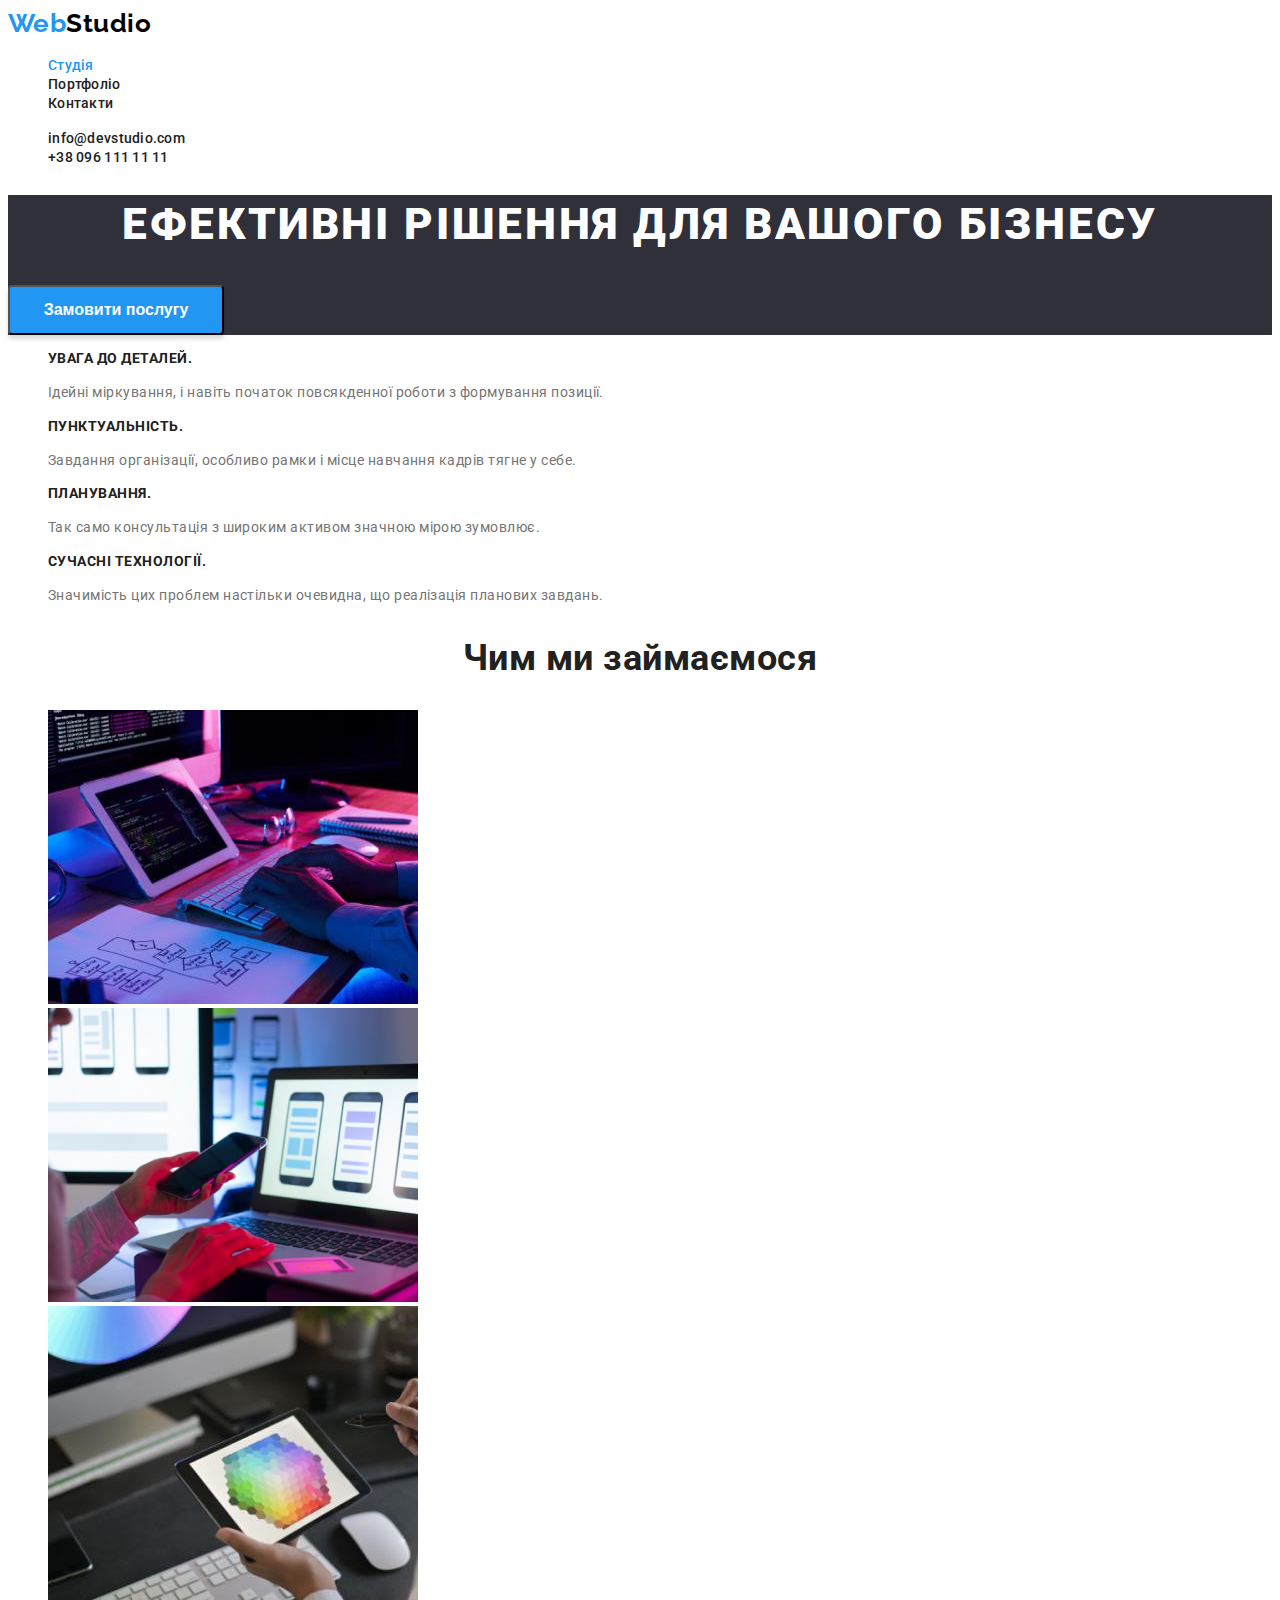
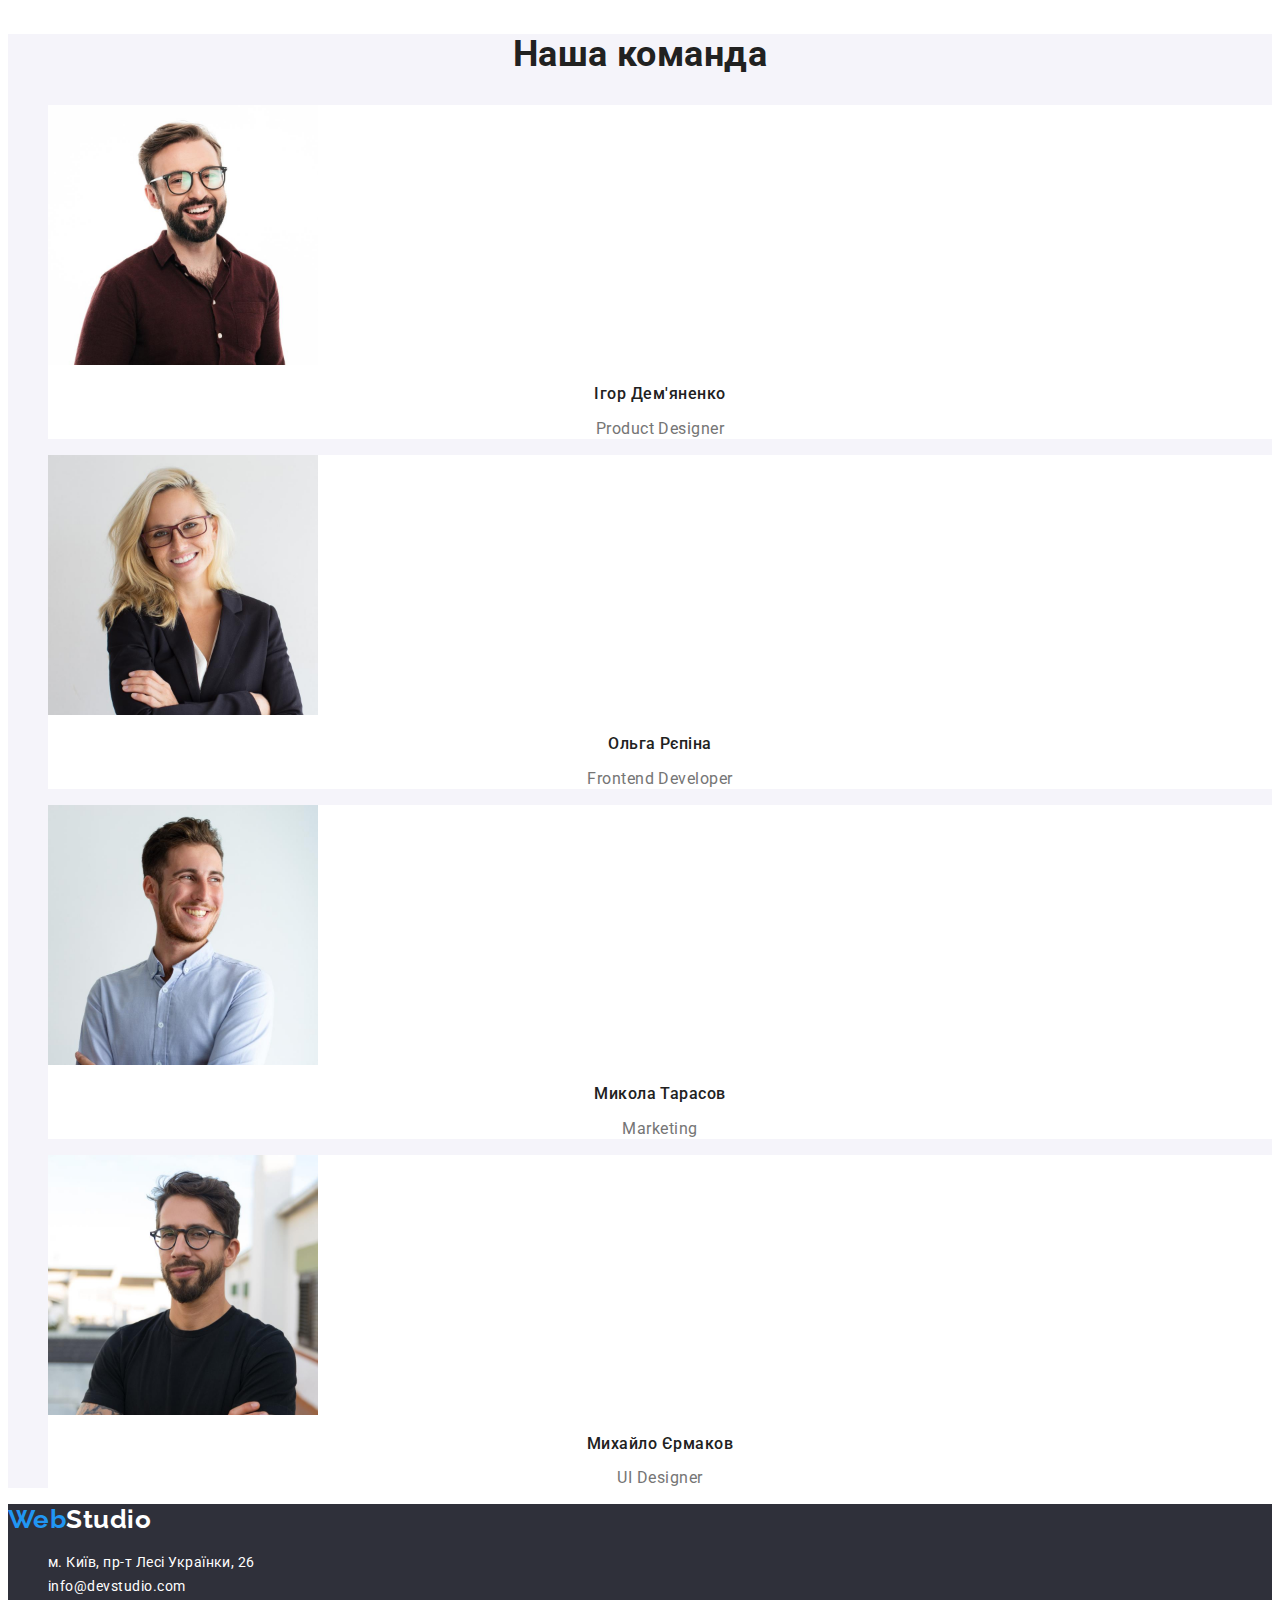
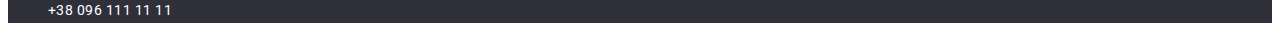
<file: index.html>
<!DOCTYPE html>
<html lang="en">
	<head>
		<meta charset="UTF-8" />
		<meta http-equiv="X-UA-Compatible" content="IE=edge" />
		<meta name="viewport" content="width=device-width, initial-scale=1.0" />
		<title>WebStudio</title>
		<link rel="preconnect" href="https://fonts.googleapis.com" />
		<link rel="preconnect" href="https://fonts.gstatic.com" crossorigin />
		<link
			href="https://fonts.googleapis.com/css2?family=Raleway:wght@700&family=Roboto:wght@400;500;700;900&display=swap"
			rel="stylesheet"
		/>
		<link rel="stylesheet" href="./css/styles.css" />
	</head>
	<body>
		<header>
			<nav>
				<a class="logo" href="./">
					Web<span class="second-part-of-logo-webstudio-header">Studio</span>
				</a>
				<ul>
					<li><a class="link current" href="./">Студія</a></li>
					<li><a class="link" href="./portfolio.html">Портфоліо</a></li>
					<li><a class="link" href="#">Контакти</a></li>
				</ul>
			</nav>
			<ul>
				<li><a class="link" id="email" href="mailto:info@devstudio.com">info@devstudio.com</a></li>
				<li><a class="link" href="tel:+380961111111">+38 096 111 11 11</a></li>
			</ul>
		</header>
		<main>
			<section class="hero">
				<h1 class="hero-title">Ефективні рішення для вашого бізнесу</h1>
				<button class="hero-button" type="button">Замовити послугу</button>
			</section>
			<section class="benefits">
				<h2 class="visually-hidden title-benefits">Наші переваги</h2>
				<ul>
					<li>
						<h3 class="subtitle-benefits">Увага до деталей.</h3>
						<p class="benefits-description">
							Ідейні міркування, і навіть початок повсякденної роботи з формування позиції.
						</p>
					</li>
					<li>
						<h3 class="subtitle-benefits">Пунктуальність.</h3>
						<p class="benefits-description">
							Завдання організації, особливо рамки і місце навчання кадрів тягне у себе.
						</p>
					</li>
					<li>
						<h3 class="subtitle-benefits">Планування.</h3>
						<p class="benefits-description">Так само консультація з широким активом значною мірою зумовлює.</p>
					</li>
					<li>
						<h3 class="subtitle-benefits">Сучасні технології.</h3>
						<p class="benefits-description">
							Значимість цих проблем настільки очевидна, що реалізація планових завдань.
						</p>
					</li>
				</ul>
			</section>
			<section class="our-work">
				<h2 class="our-work-title">Чим ми займаємося</h2>
				<ul>
					<li>
						<img src="./images/box_1.jpg" alt="Людина працює за компьютером" width="370" height="294" />
					</li>
					<li>
						<img
							src="./images/box_2.jpg"
							alt="Людина працює за комп'ютером і в руках тримає телефон"
							width="370"
							height="294"
						/>
					</li>
					<li>
						<img src="./images/box_3.jpg" alt="Людина працює на планшеті" width="370" height="294" />
					</li>
				</ul>
			</section>
			<section class="team">
				<h2 class="team-title">Наша команда</h2>
				<ul>
					<li class="team-card">
						<img
							src="./images/team_1.jpg"
							alt="Усміхнений хлопець в окулярах,з бородой і в бордовій сорочці"
							width="270"
							height="260"
						/>
						<h3 class="team-card-subtitle">Ігор Дем'яненко</h3>
						<p class="team-card-description">Product Designer</p>
					</li>
					<li class="team-card">
						<img src="./images/team_2.jpg" alt="Усміхнена дівчина в окулярах" width="270" height="260" />
						<h3 class="team-card-subtitle">Ольга Рєпіна</h3>
						<p class="team-card-description">Frontend Developer</p>
					</li>
					<li class="team-card">
						<img src="./images/team_3.jpg" alt="Усміхнений хлопець" width="270" height="260" />
						<h3 class="team-card-subtitle">Микола Тарасов</h3>
						<p class="team-card-description">Marketing</p>
					</li>
					<li class="team-card">
						<img
							src="./images/team_4.jpg"
							alt="Усміхнений хлопець в окулярах,з бородой і в чорній футболці"
							width="270"
							height="260"
						/>
						<h3 class="team-card-subtitle">Михайло Єрмаков</h3>
						<p class="team-card-description">UI Designer</p>
					</li>
				</ul>
			</section>
		</main>
		<footer class="footer">
			<a class="logo-footer" href="./">
				Web<span class="second-part-of-logo-webstudio-footer">Studio</span>
			</a>
			<address>
				<ul>
					<li>
						<a
							class="adress-data"
							href="https://goo.gl/maps/CPtrU1FHBa2aNyZL9"
							target="_blank"
							rel="noopener noreferrer nofollow"
						>
							м. Київ, пр-т Лесі Українки, 26
						</a>
					</li>
					<li><a class="adress-data" class="opacity" href="mailto:info@devstudio.com">info@devstudio.com</a></li>
					<li><a class="adress-data" class="opacity" href="tel:+380961111111">+38 096 111 11 11</a></li>
				</ul>
			</address>
		</footer>
	</body>
</html>
</file>
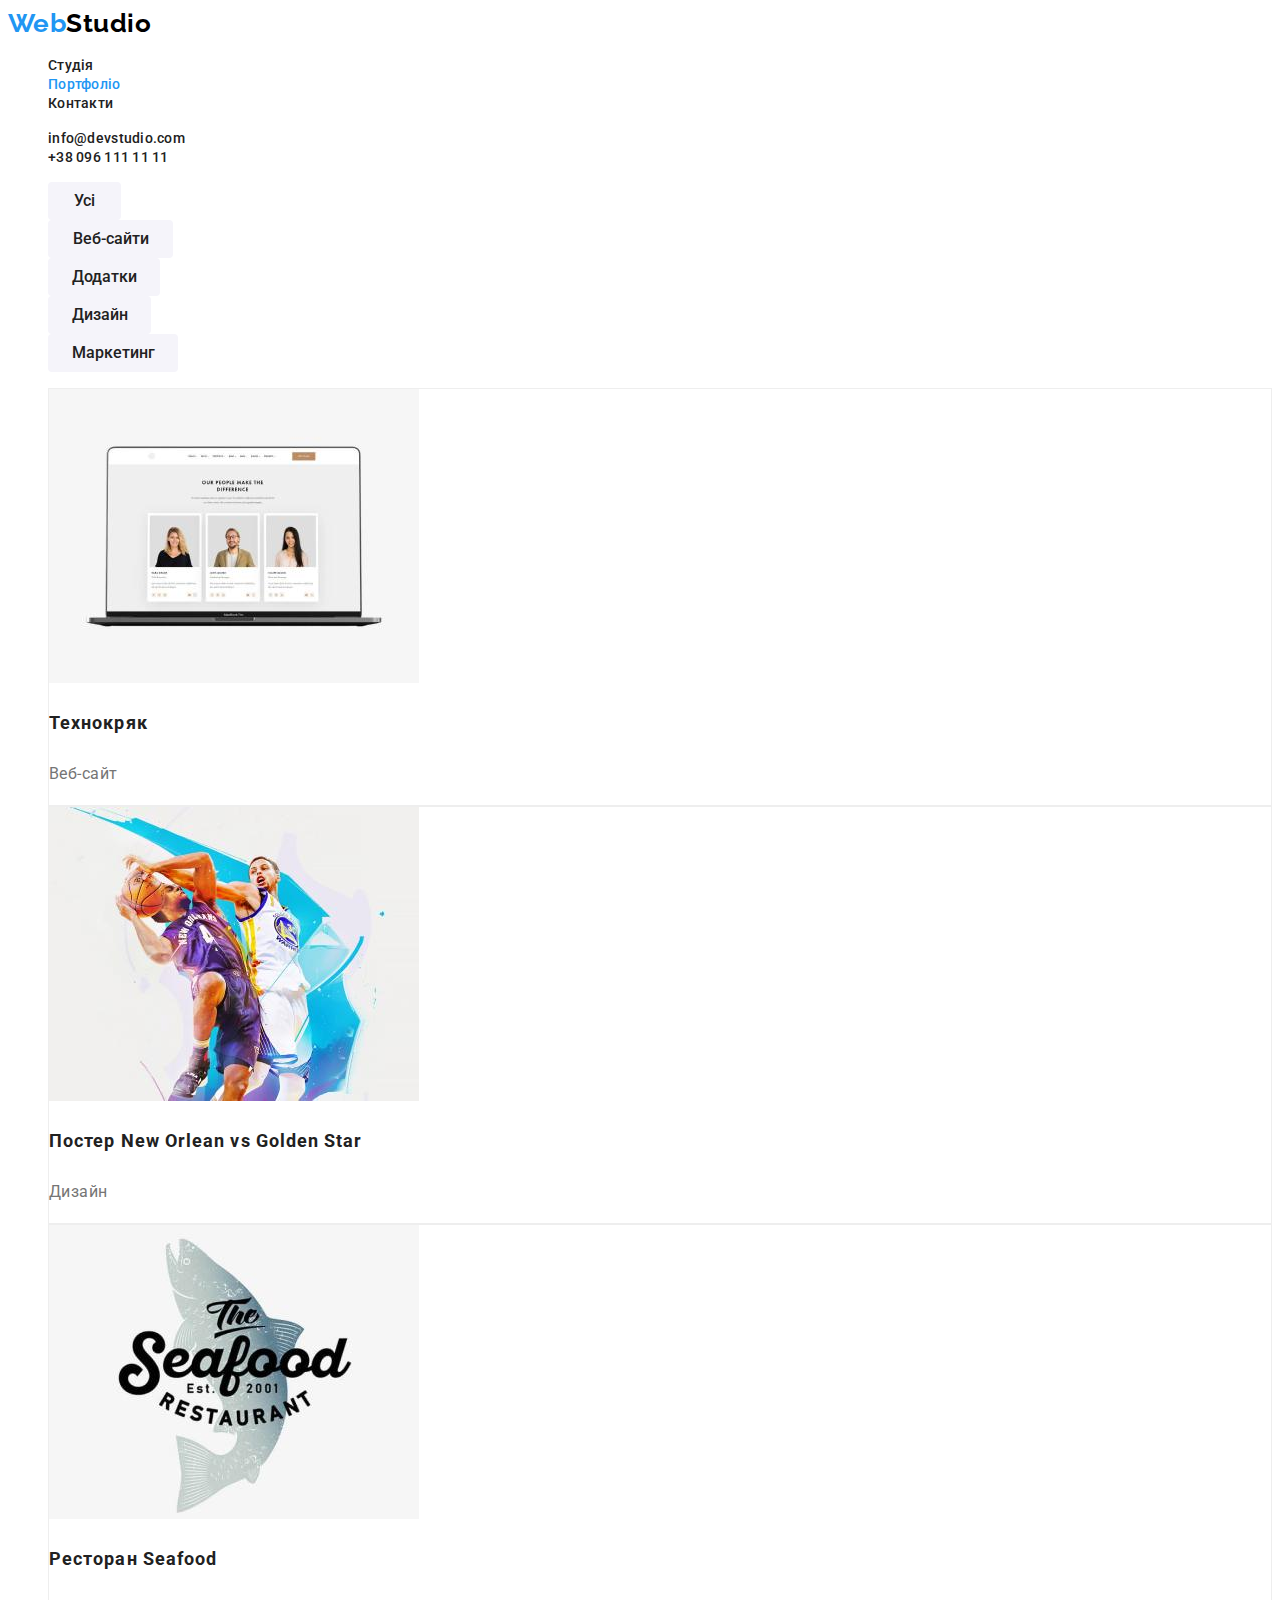
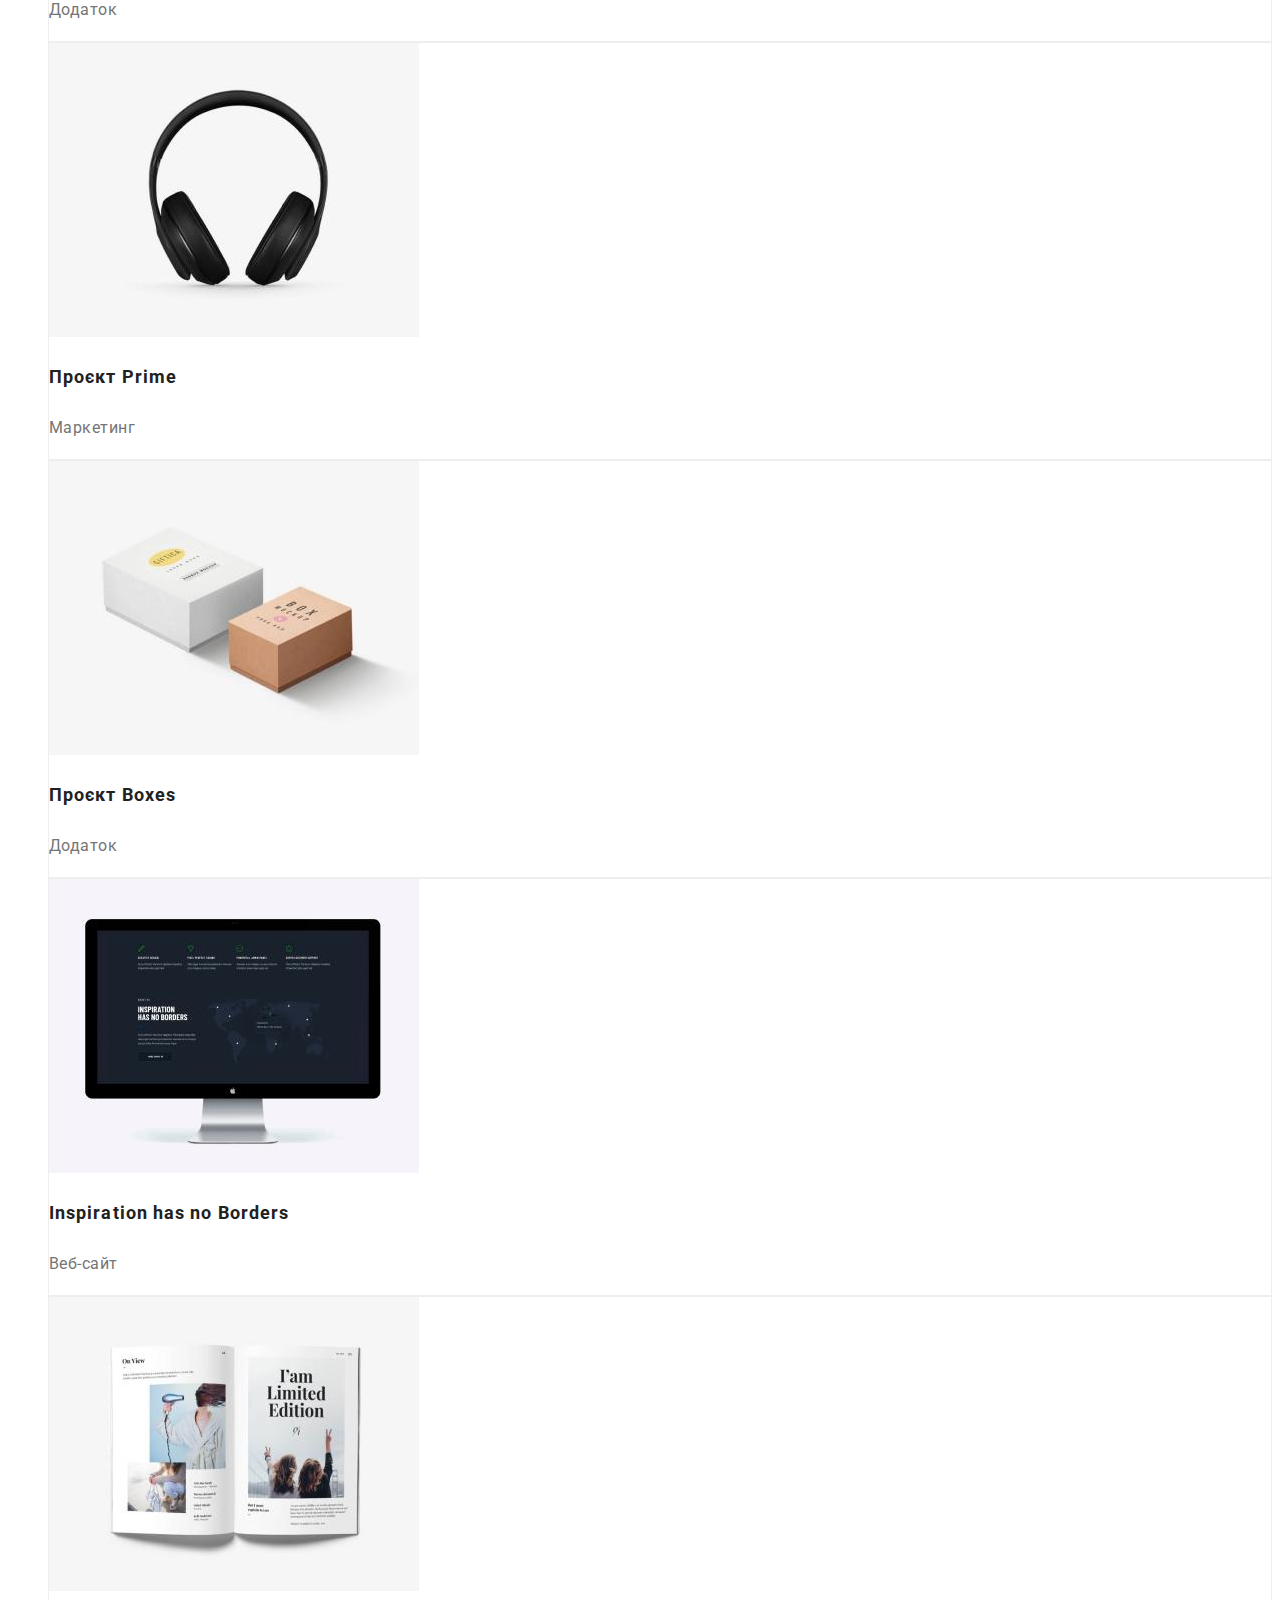
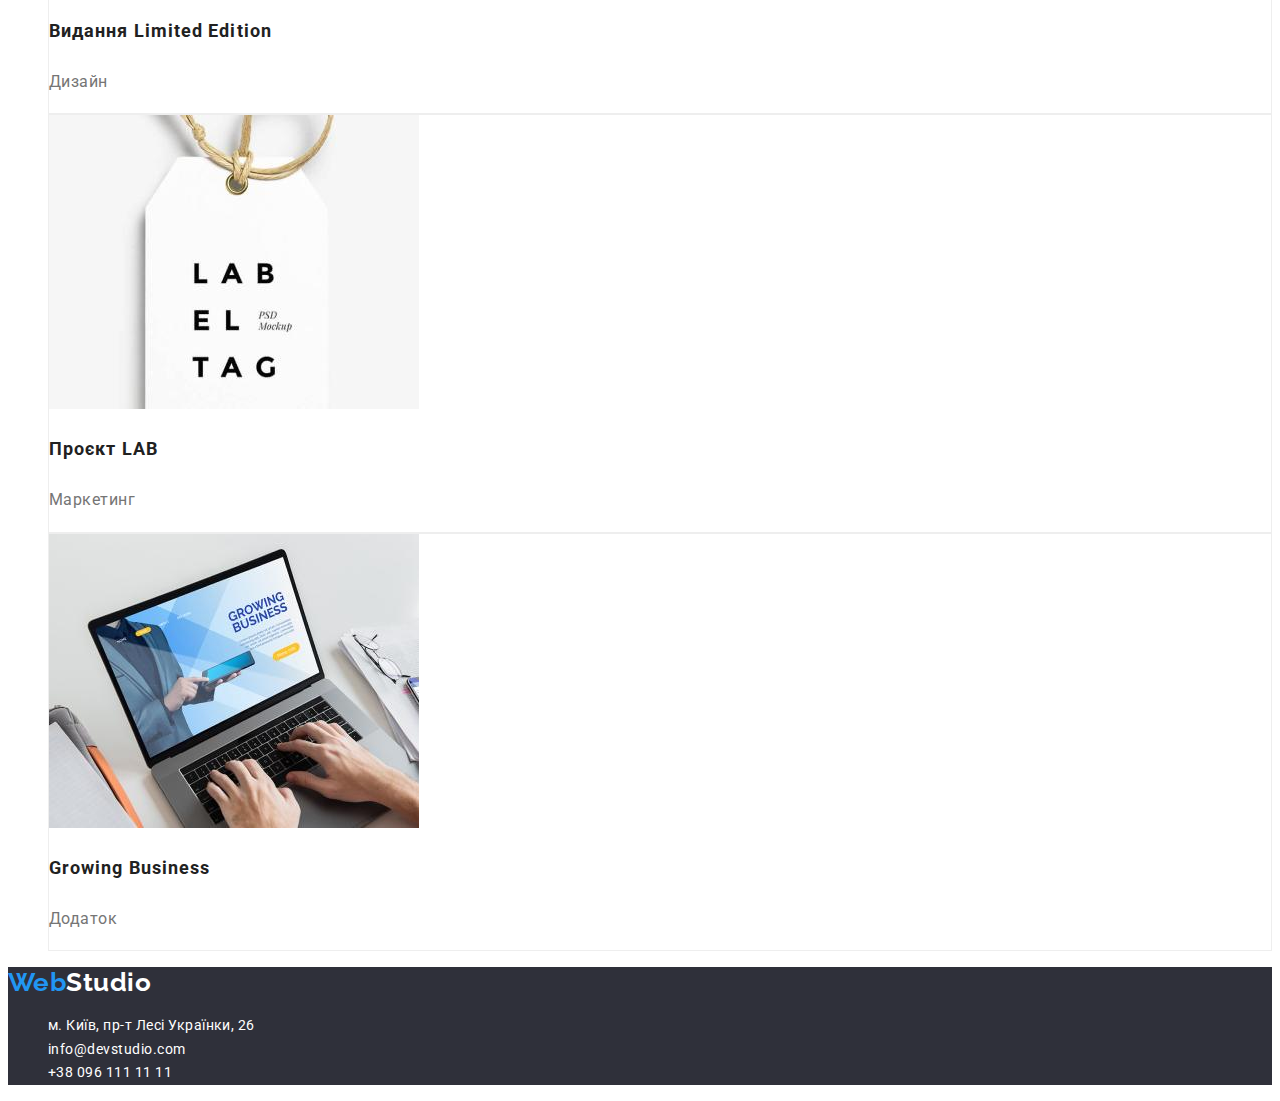
<file: portfolio.html>
<!DOCTYPE html>
<html lang="en">
	<head>
		<meta charset="UTF-8" />
		<meta http-equiv="X-UA-Compatible" content="IE=edge" />
		<meta name="viewport" content="width=device-width, initial-scale=1.0" />
		<title>WebStudio</title>
		<link rel="preconnect" href="https://fonts.googleapis.com" />
		<link rel="preconnect" href="https://fonts.gstatic.com" crossorigin />
		<link
			href="https://fonts.googleapis.com/css2?family=Raleway:wght@700&family=Roboto:wght@400;500;700;900&display=swap"
			rel="stylesheet"
		/>
		<link rel="stylesheet" href="./css/styles.css" />
	</head>
	<body>
		<header>
			<nav>
				<a class="logo" href="./">
					Web<span class="second-part-of-logo-webstudio-header">Studio</span>
				</a>
				<ul>
					<li><a class="link" href="./">Студія</a></li>
					<li><a class="link current" href="./portfolio.html">Портфоліо</a></li>
					<li><a class="link" href="#">Контакти</a></li>
				</ul>
			</nav>
			<ul>
				<li><a class="link" id="email" href="mailto:info@devstudio.com">info@devstudio.com</a></li>
				<li><a class="link" href="tel:+380961111111">+38 096 111 11 11</a></li>
			</ul>
		</header>
		<main>
			<section>
				<ul class="filters">
					<li><button class="filtr-button all-cards" type="button">Усі</button></li>
					<li><button class="filtr-button card-web-sites" type="button">Веб-сайти</button></li>
					<li><button class="filtr-button applications" type="button">Додатки</button></li>
					<li><button class="filtr-button design" type="button">Дизайн</button></li>
					<li><button class="filtr-button marketing" type="button">Маркетинг</button></li>
				</ul>
				<ul class="cards">
					<li class="card">
						<img
							class="img"
							src="./images/Tehnokryak.jpg"
							alt="Дві усміхнені дівчини і чоловік"
							width="370"
							height="294"
						/>
						<h3 class="card-title">Технокряк</h3>
						<p class="card-description">Веб-сайт</p>
					</li>
					<li class="card">
						<img
							class="img"
							src="./images/New_Orlean_vs_Golden_Star.jpg"
							alt="Два баскетболіста грають"
							width="370"
							height="294"
						/>
						<h3 class="card-title">Постер New Orlean vs Golden Star</h3>
						<p class="card-description">Дизайн</p>
					</li>
					<li class="card">
						<img class="img" src="./images/Seafood.jpg" alt="Намальована риба" width="370" height="294" />
						<h3 class="card-title">Ресторан Seafood</h3>
						<p class="card-description">Додаток</p>
					</li>
					<li class="card">
						<img class="img" src="./images/Prime.jpg" alt="Навушники" width="370" height="294" />
						<h3 class="card-title">Проєкт Prime</h3>
						<p class="card-description">Маркетинг</p>
					</li>
					<li class="card">
						<img class="img" src="./images/Boxes.jpg" alt="Дві коробки" width="370" height="294" />
						<h3 class="card-title">Проєкт Boxes</h3>
						<p class="card-description">Додаток</p>
					</li>
					<li class="card">
						<img class="img" src="./images/Inspiration_has_no_Borders.jpg" alt="Монітор" width="370" height="294" />
						<h3 class="card-title">Inspiration has no Borders</h3>
						<p class="card-description">Веб-сайт</p>
					</li>
					<li class="card">
						<img class="img" src="./images/Limited_Edition.jpg" alt="Розкрита книга" width="370" height="294" />
						<h3 class="card-title">Видання Limited Edition</h3>
						<p class="card-description">Дизайн</p>
					</li>
					<li class="card">
						<img class="img" src="./images/LAB.jpg" alt="Бірка з надписом" width="370" height="294" />
						<h3 class="card-title">Проєкт LAB</h3>
						<p class="card-description">Маркетинг</p>
					</li>
					<li class="card">
						<img
							class="img"
							src="./images/Growing_Business.jpg"
							alt="Людина працює на ноутбуці"
							width="370"
							height="294"
						/>
						<h3 class="card-title">Growing Business</h3>
						<p class="card-description">Додаток</p>
					</li>
				</ul>
			</section>
		</main>
		<footer class="footer">
			<a class="logo-footer" href="./">
				Web<span class="second-part-of-logo-webstudio-footer">Studio</span>
			</a>
			<address>
				<ul>
					<li>
						<a
							class="adress-data"
							href="https://goo.gl/maps/CPtrU1FHBa2aNyZL9"
							target="_blank"
							rel="noopener noreferrer nofollow"
						>
							м. Київ, пр-т Лесі Українки, 26
						</a>
					</li>
					<li><a class="adress-data" class="opacity" href="mailto:info@devstudio.com">info@devstudio.com</a></li>
					<li><a class="adress-data" class="opacity" href="tel:+380961111111">+38 096 111 11 11</a></li>
				</ul>
			</address>
		</footer>
	</body>
</html>
</file>
<file: css/styles.css>
:root {
	--blue-color: #2196f3;
	--darck-blue-color: #188ce8;
	--black-color: #212121;
	--white-color: #ffffff;
	--ashen-color: #f5f4fa;
	--white-ashen-color: #eeeeee;
	--black-secondary-color: #757575;
	--font-weight-title: 700;
	--font-weight-sub-title: 500;
	--black-hero-color: #2f303a;
	--really-black: #000;
}

body {
	font-family: "Roboto", sans-serif;
	letter-spacing: 0.03em;
	background-color: var(--white-color);
}

a {
	text-decoration: none;
}

.logo,
.logo-footer {
	font-family: "Raleway", sans-serif;
	font-weight: var(--font-weight-title);
	font-size: 26px;
	line-height: 1.19;
	color: var(--blue-color);
}

.second-part-of-logo-webstudio-header {
	color: var(--really-black);
}

.second-part-of-logo-webstudio-footer {
	color: var(--white-color);
}

.link {
	font-weight: var(--font-weight-sub-title);
	font-size: 14px;
	line-height: 1.14;
	letter-spacing: 0.02em;
	color: var(--black-color);
}

.link:hover,
.link:focus {
	color: var(--blue-color);
}

.current {
	color: var(--blue-color);
}

header {
	background: var(--white-color);
}

ul {
	list-style-type: none;
}

.hero {
	background-color: var(--black-hero-color);
}

.hero-title {
	color: var(--white-color);
	font-weight: 900;
	font-size: 44px;
	line-height: 1.36;
	text-align: center;
	letter-spacing: 0.06em;
	text-transform: uppercase;
}

.hero-button {
	width: 216px;
	height: 50px;
	background: var(--blue-color);
	box-shadow: 0px 4px 4px rgba(0, 0, 0, 0.15);
	border-radius: 4px;
	font-weight: var(--font-weight-title);
	font-size: 16px;
	line-height: 1.87;
	color: var(--white-color);
}

.hero-button:hover,
.hero-button:focus {
	background-color: var(--darck-blue-color);
}

.visually-hidden {
	position: absolute;
	white-space: nowrap;
	width: 1px;
	height: 1px;
	overflow: hidden;
	border: 0;
	padding: 0;
	clip: rect(0 0 0 0);
	clip-path: inset(50%);
	margin: -1px;
}

.title-benefits {
	font-size: 36px;
	line-height: 1.17;
	text-align: center;
	color: var(--black-color);
}

.subtitle-benefits {
	font-size: 14px;
	line-height: 1.14;
	text-transform: uppercase;
	color: var(--black-color);
}

.benefits-description {
	font-size: 14px;
	line-height: 1.71;
	color: var(--black-secondary-color);
}

.our-work-title {
	font-size: 36px;
	line-height: 1.16;
	text-align: center;
	color: var(--black-color);
}

.team {
	background-color: var(--ashen-color);
}

.team-card {
	background-color: var(--white-color);
}

.team-title {
	font-size: 36px;
	line-height: 1.16;
	text-align: center;
	color: var(--black-color);
}

.team-card-subtitle {
	font-weight: var(--font-weight-sub-title);
	font-size: 16px;
	line-height: 1.18;
	text-align: center;
	color: var(--black-color);
}

.team-card-description {
	font-size: 16px;
	line-height: 1.18;
	text-align: center;
	color: var(--black-secondary-color);
}

.footer,
.footer-portfolio {
	background: var(--black-hero-color);
}

.adress-data {
	font-weight: 400;
	font-size: 14px;
	line-height: 1.71;
	color: var(--white-color);
	font-style: normal;
}

.adress-data:hover,
.adress-data:focus {
	color: var(--blue-color);
}

.opacity {
	opacity: 0.6;
}

.filters {
	font-weight: var(--font-weight-sub-title);
	font-size: 16px;
	line-height: 1.63;
	color: var(--black-color);
}

.filtr-button {
	height: 38px;
	font-weight: var(--font-weight-sub-title);
	font-size: 16px;
	line-height: 1.62;
	color: var(--black-color);
	font-family: inherit;
	border-radius: 4px;
	background: var(--ashen-color);
	cursor: pointer;
	border-width: 0;
}

.filtr-button:hover,
.filtr-button:focus {
	background-color: var(--blue-color);
	color: var(--white-color);
	box-shadow: 0px 3px 1px rgba(0, 0, 0, 0.1), 0px 1px 2px rgba(0, 0, 0, 0.08), 0px 2px 2px rgba(0, 0, 0, 0.12);
}

.all-cards {
	width: 73px;
}

.card-web-sites {
	width: 125px;
}

.applications {
	width: 112px;
}

.design {
	width: 103px;
}

.marketing {
	width: 130px;
}

.card-title {
	font-size: 18px;
	line-height: 2;
	letter-spacing: 0.06em;
	color: var(--black-color);
}

.card-description {
	font-size: 16px;
	line-height: 1.88;
	color: var(--black-secondary-color);
}

.cards-img {
	width: 370px;
	height: 294px;
}

.card {
	background: var(--white-color);
	border: 1px solid var(--white-ashen-color);
}
</file>
